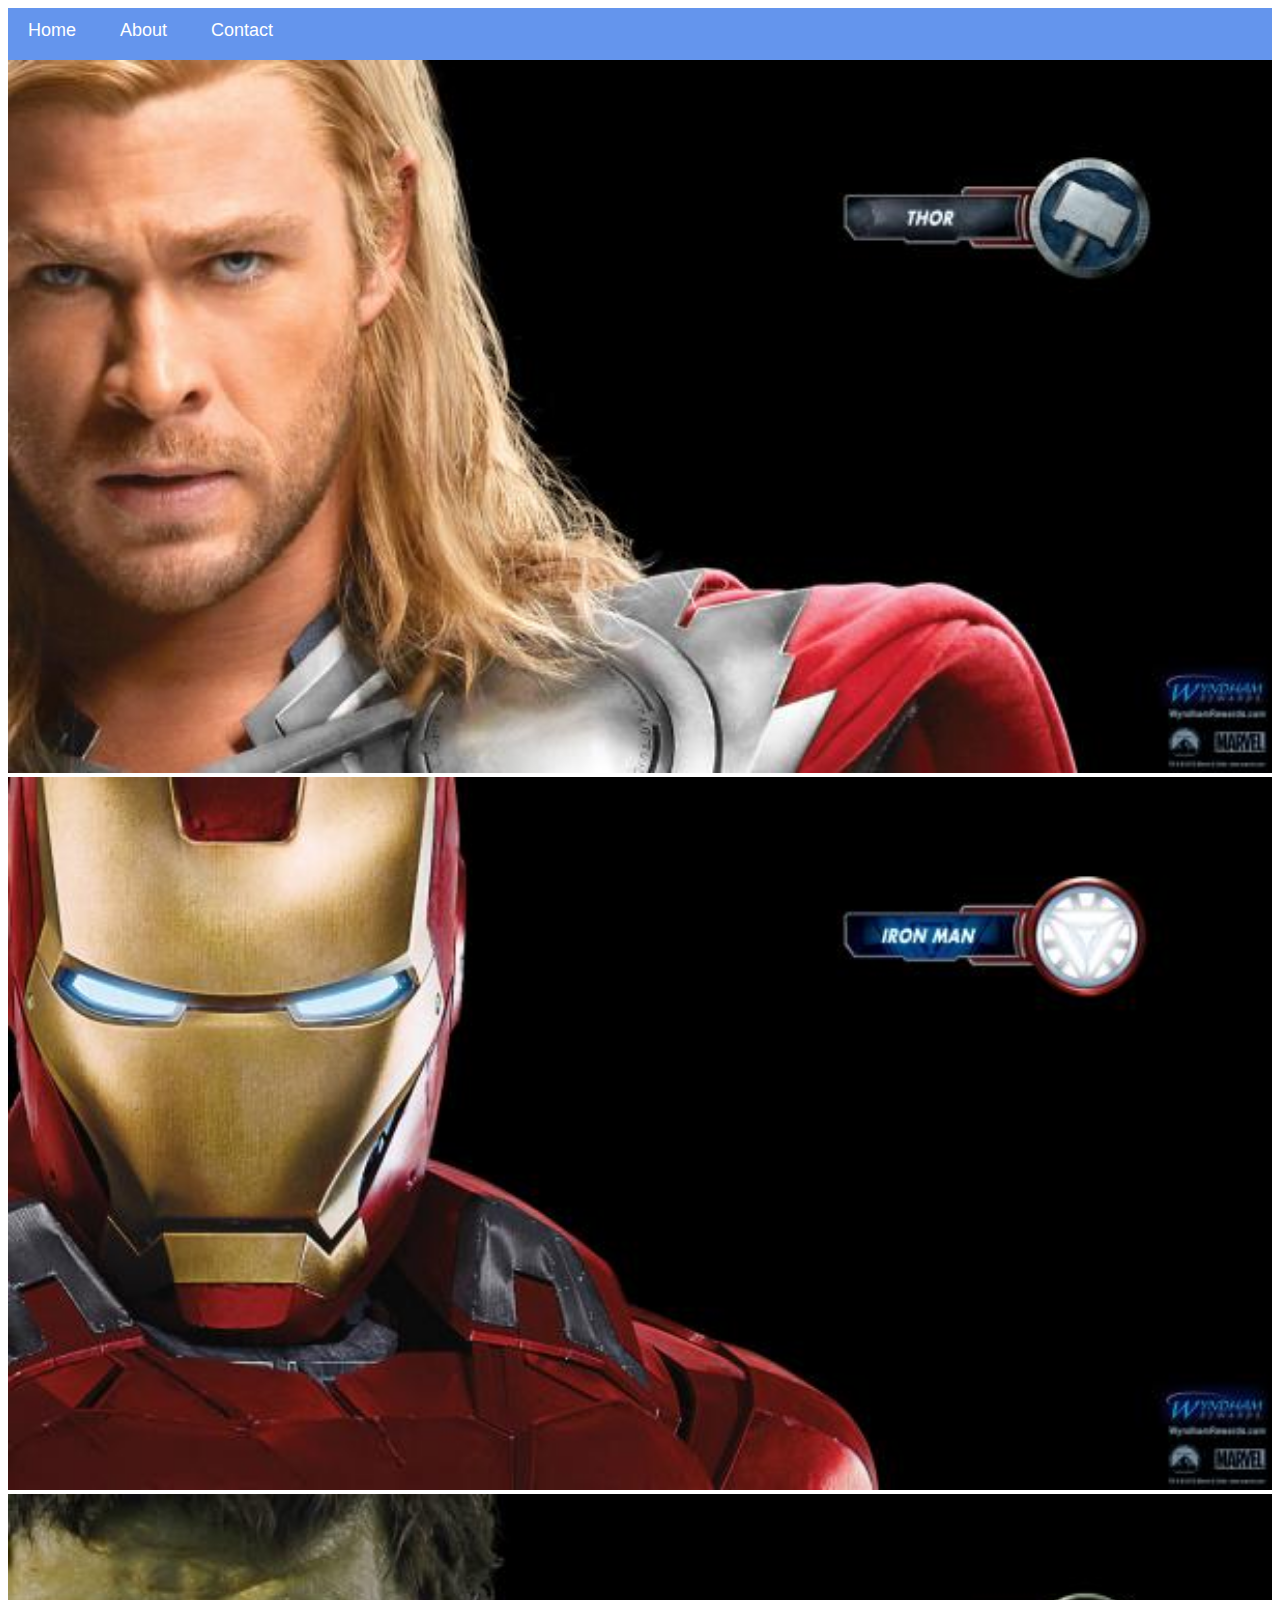
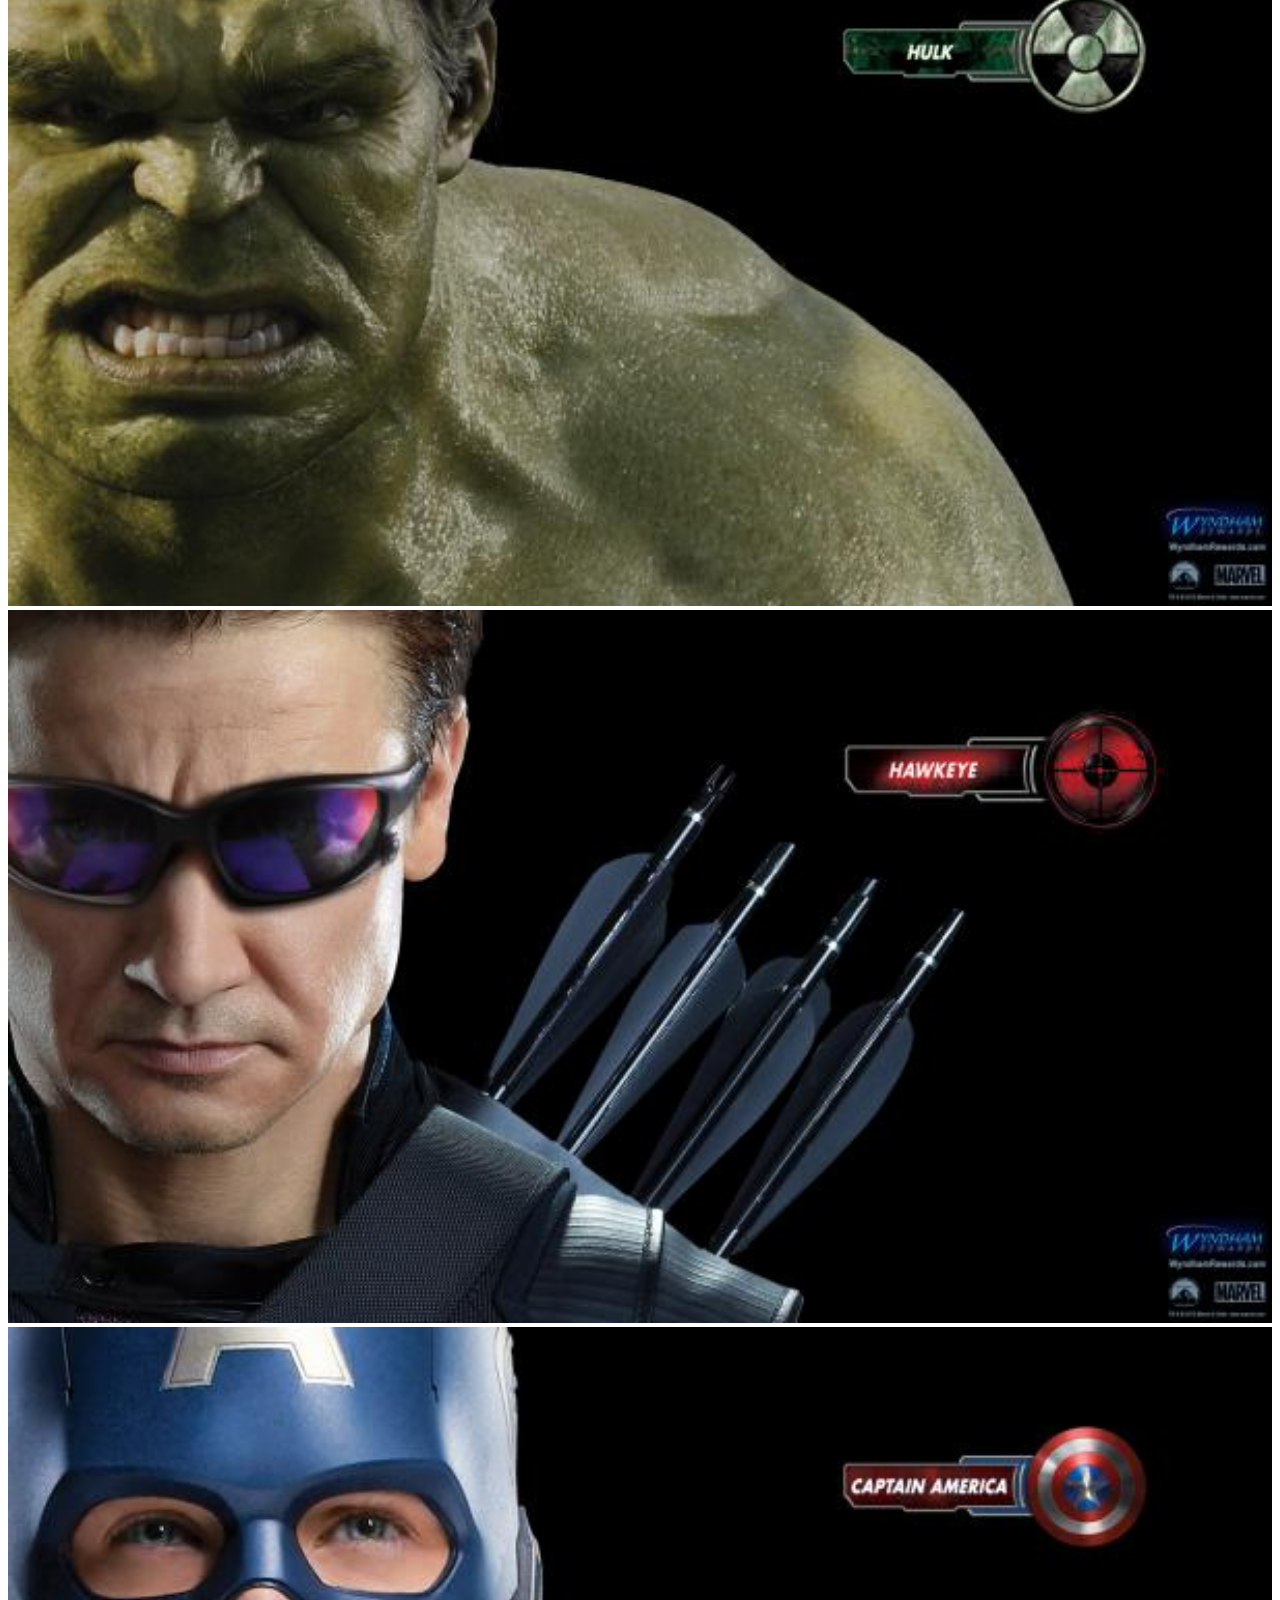
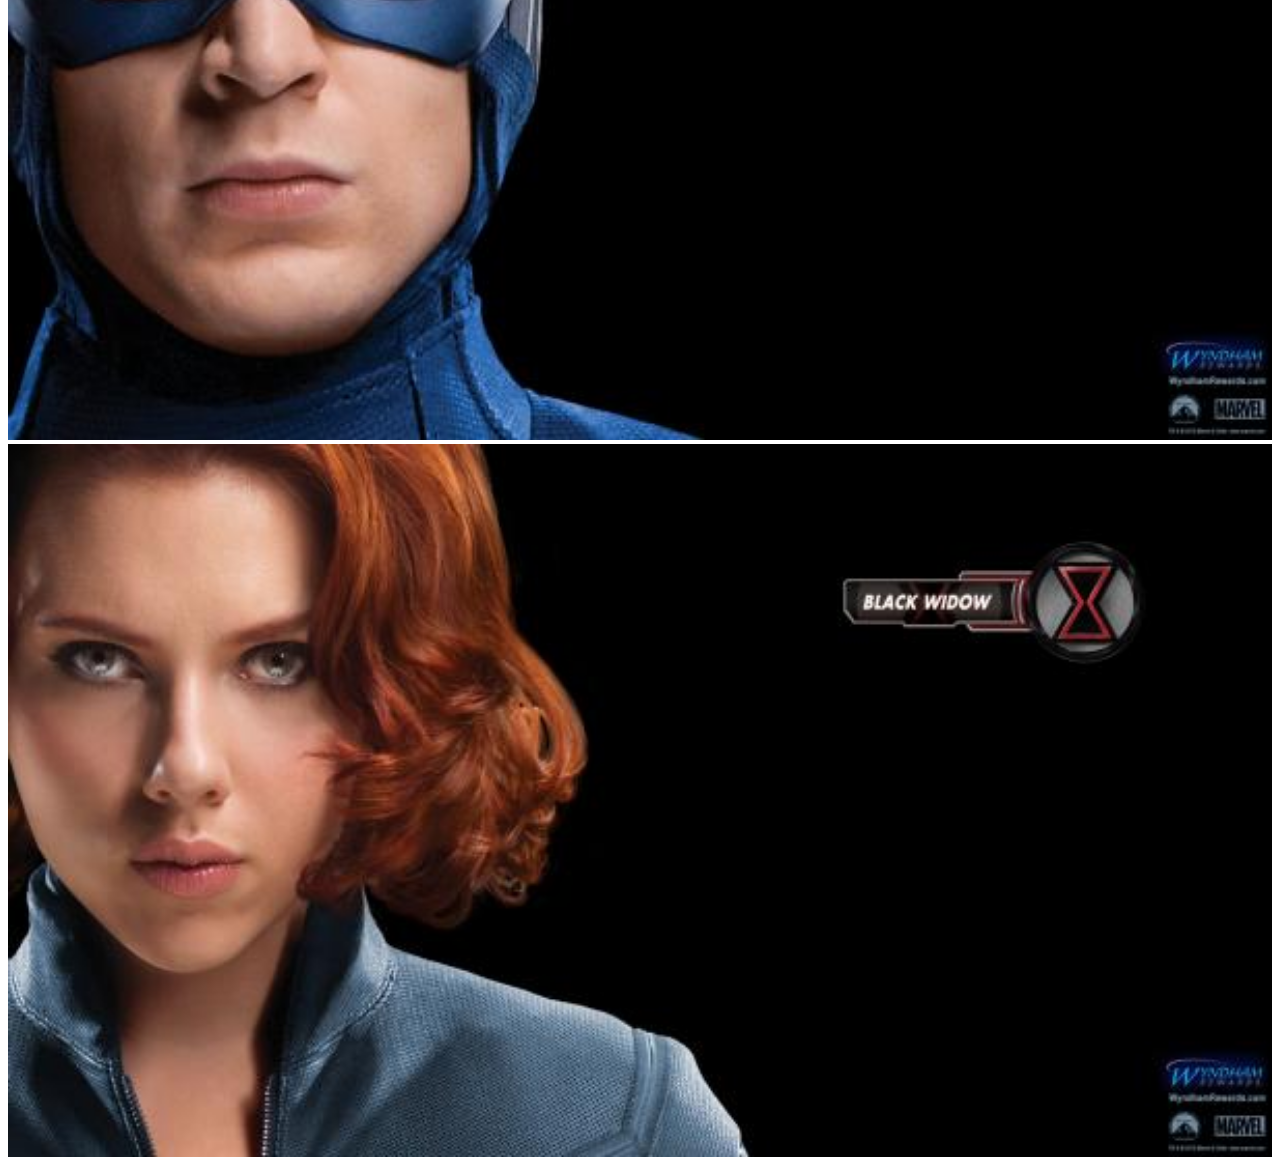
<file: index.html>
<!DOCTYPE html>
<html>
      <head>
            <link rel="stylesheet" href="style.css">
      </head>
      <body>
           <div id="menu">
          <a href="#">Home</a>
          <a href="about.html">About</a>
          <a href="contact.html">Contact</a>
               
          </div>
           <div class="gallery">
                <a href="avenger-1.html"><img src="images/avengers_01.jpg"/></a>
                <a href="avenger-2.html"><img src="images/avengers_02.jpg"/></a>
                <a href="avenger-3.html"><img src="images/avengers_03.jpg"/></a>
                <a href="avenger-4.html"><img src="images/avengers_04.jpg"/></a>
                <a href="avenger-5.html"><img src="images/avengers_05.jpg"/></a>
                <a href="avenger-6.html"><img src="images/avengers_06.jpg"/></a>
           </div>
      </body>
</html>
</file>
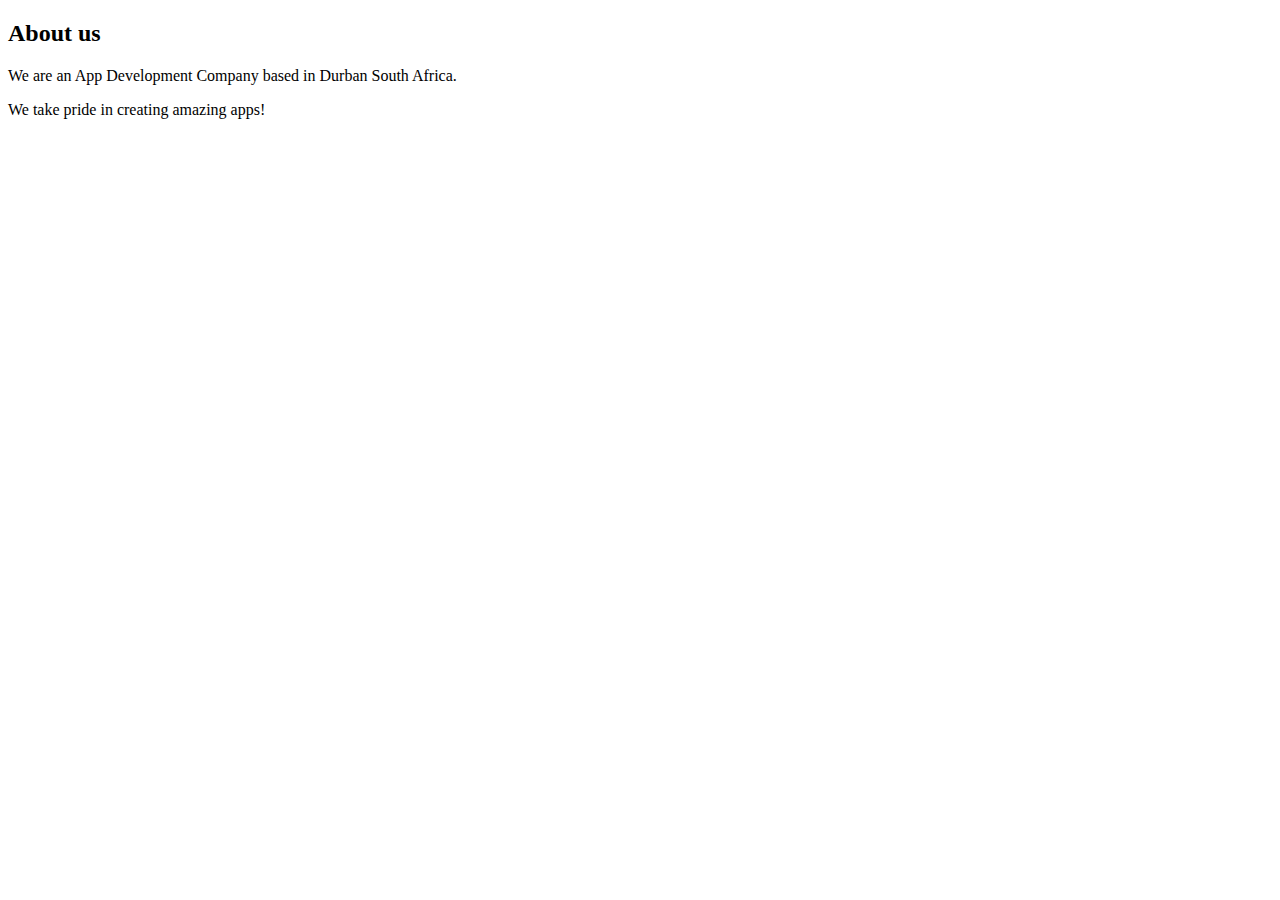
<file: about.html>
<!DOCTYPE html>
<html>
      <head>
            <link rel="stylesheet" href="style.css">
      </head>
      <body>
           <h2><b>About us</b></h2>
            <p>We are an App Development Company based in Durban South Africa.</p>
            <p>We take pride in creating amazing apps!</p>
             
          
      </body>
</html>
</file>
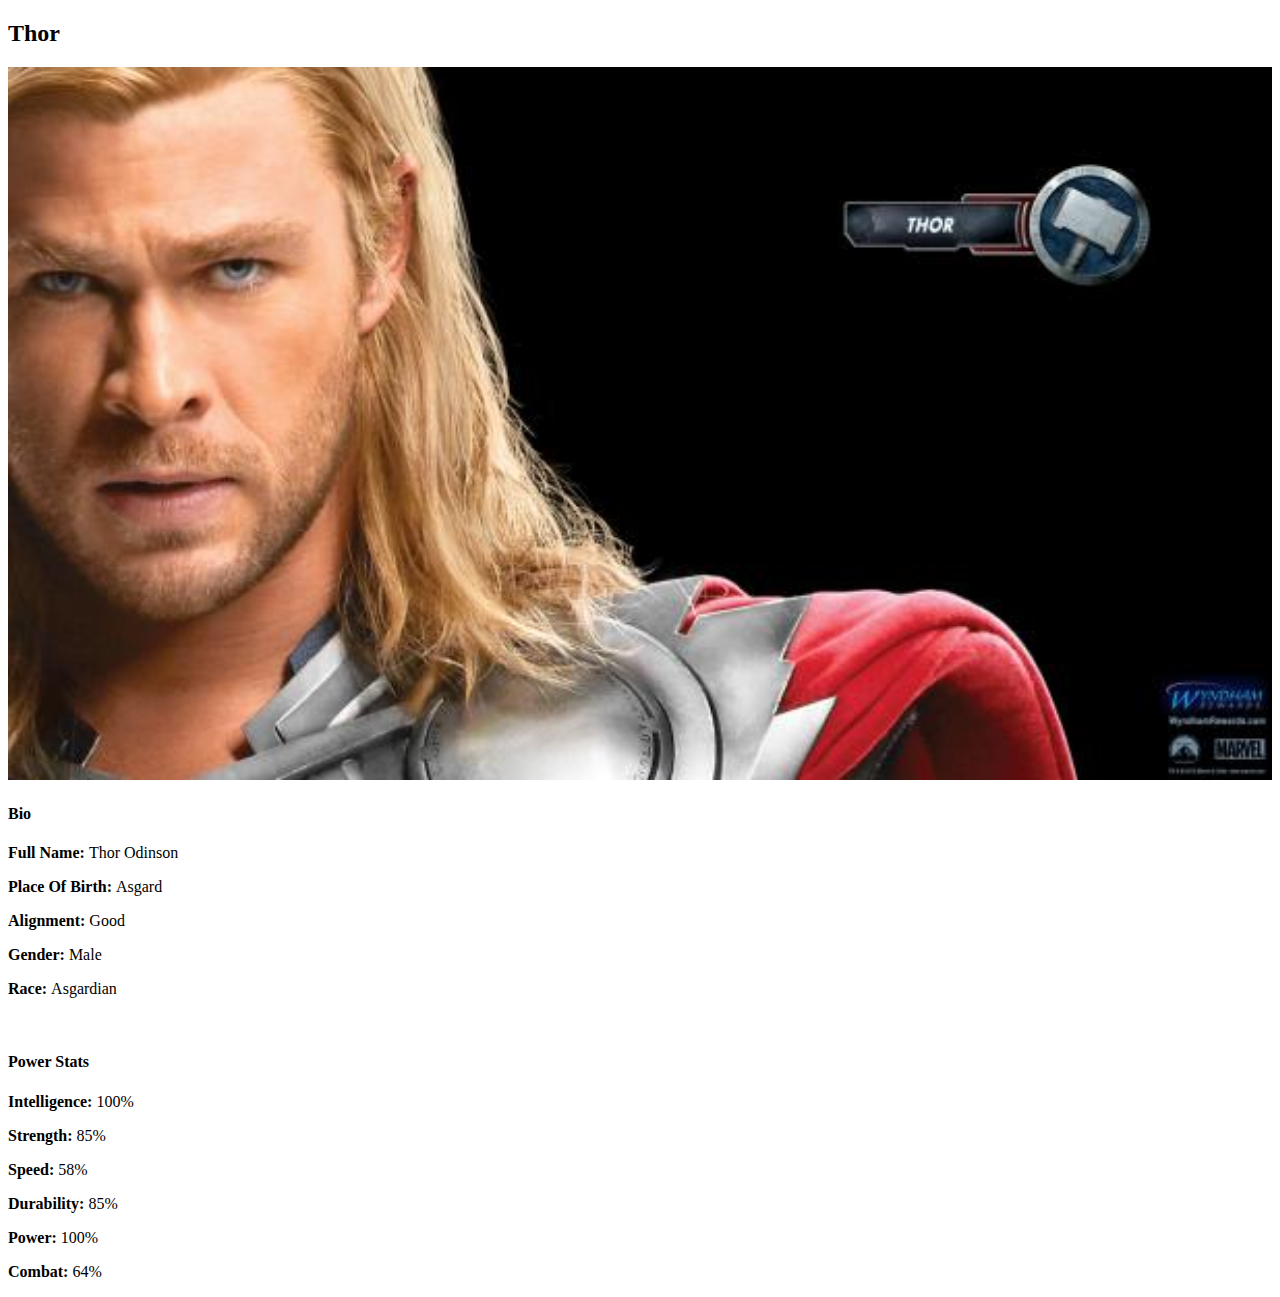
<file: avenger-1.html>
<!DOCTYPE html>
<html>
      <head>
            <link rel="stylesheet" href="style.css">
      </head>
      <body>
           <h2>Thor</h2>
           <div class="gallery">
                <img src="images/avengers_01.jpg"/>
           </div>
              <h4>Bio</h4> 
              <p><b>Full Name: </b> Thor Odinson</p>
               <p><b>Place Of Birth: </b> Asgard</p>
               <p><b>Alignment: </b> Good</p>
               <p><b>Gender: </b> Male</p>
               <p><b>Race: </b> Asgardian</p>
               <br/>
          
              <h4><b>Power Stats</b></h4>
              <p><b>Intelligence: </b> 100%</p>
              <p><b>Strength: </b> 85%</p>
              <p><b>Speed: </b> 58%</p>
              <p><b>Durability: </b> 85%</p>
              <p><b>Power: </b> 100%</p>
              <p><b>Combat: </b> 64%</p>
          
      </body>
</html>
</file>
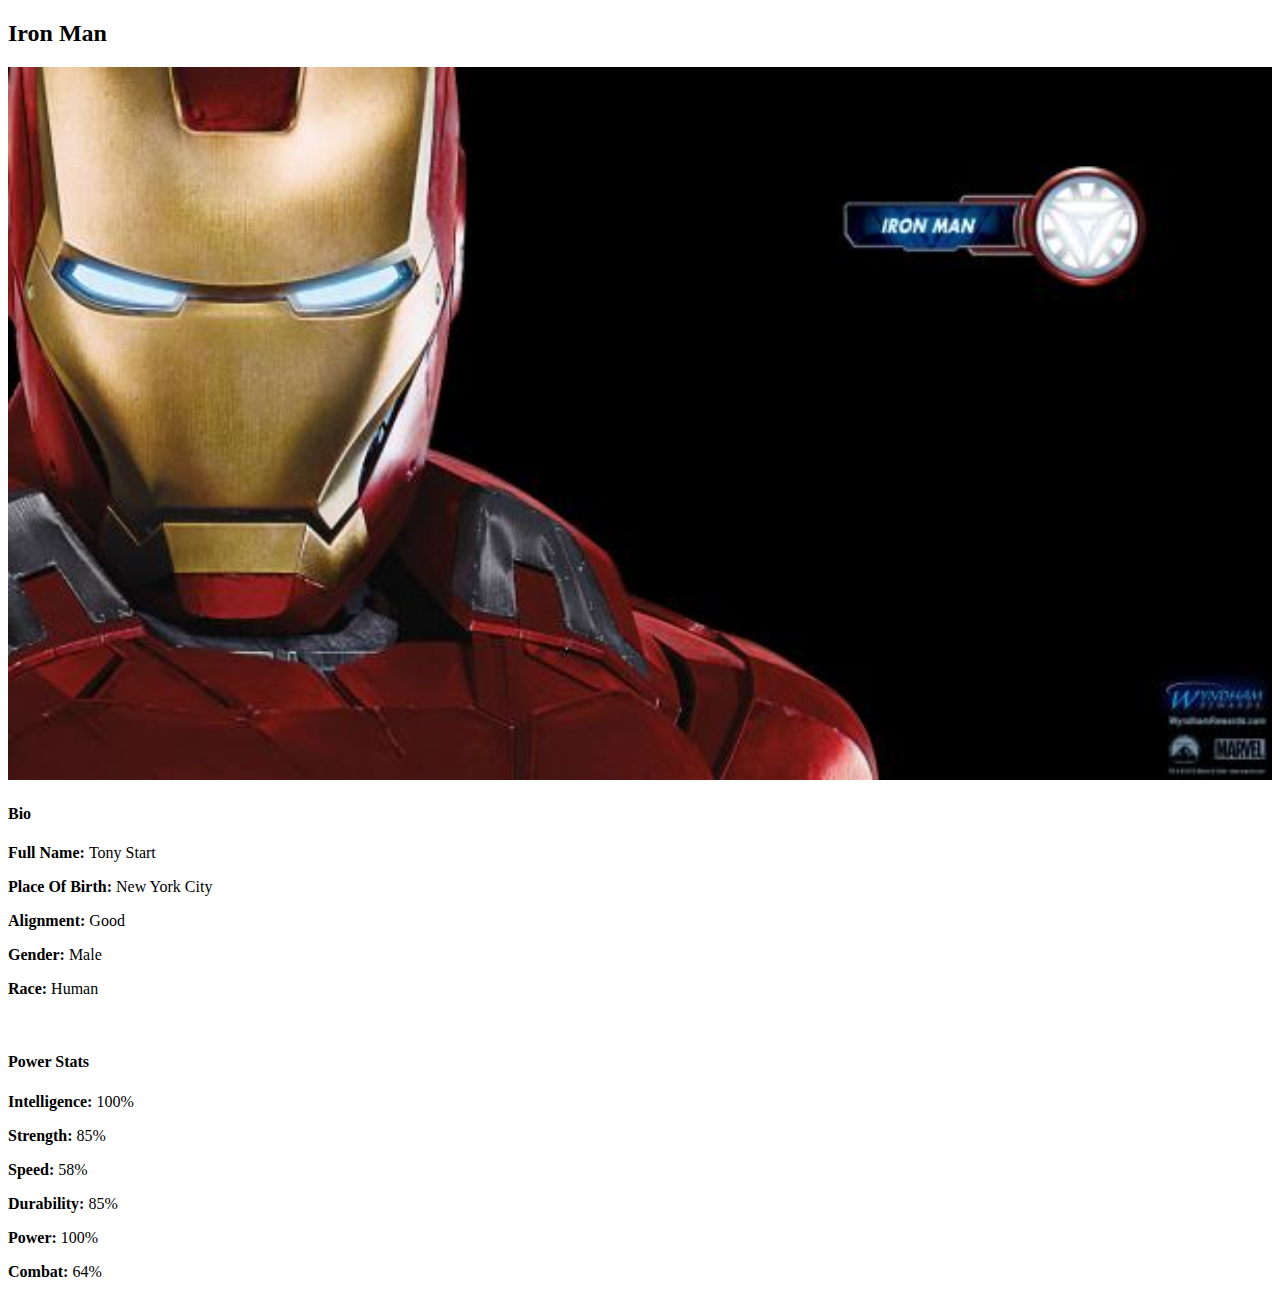
<file: avenger-2.html>
<!DOCTYPE html>
<html>
      <head>
            <link rel="stylesheet" href="style.css">
      </head>
      <body>
           <h2>Iron Man</h2>
           <div class="gallery">
                <img src="images/avengers_02.jpg"/>
           </div>
             <h4>Bio</h4> 
              <p><b>Full Name: </b> Tony Start</p>
               <p><b>Place Of Birth: </b> New York City</p>
               <p><b>Alignment: </b> Good</p>
               <p><b>Gender: </b> Male</p>
               <p><b>Race: </b> Human</p>
               <br/>
          
              <h4>Power Stats</h4>
              <p><b>Intelligence: </b> 100%</p>
              <p><b>Strength: </b> 85%</p>
              <p><b>Speed: </b> 58%</p>
              <p><b>Durability: </b> 85%</p>
              <p><b>Power: </b> 100%</p>
              <p><b>Combat: </b> 64%</p>
          
      </body>
</html>
</file>
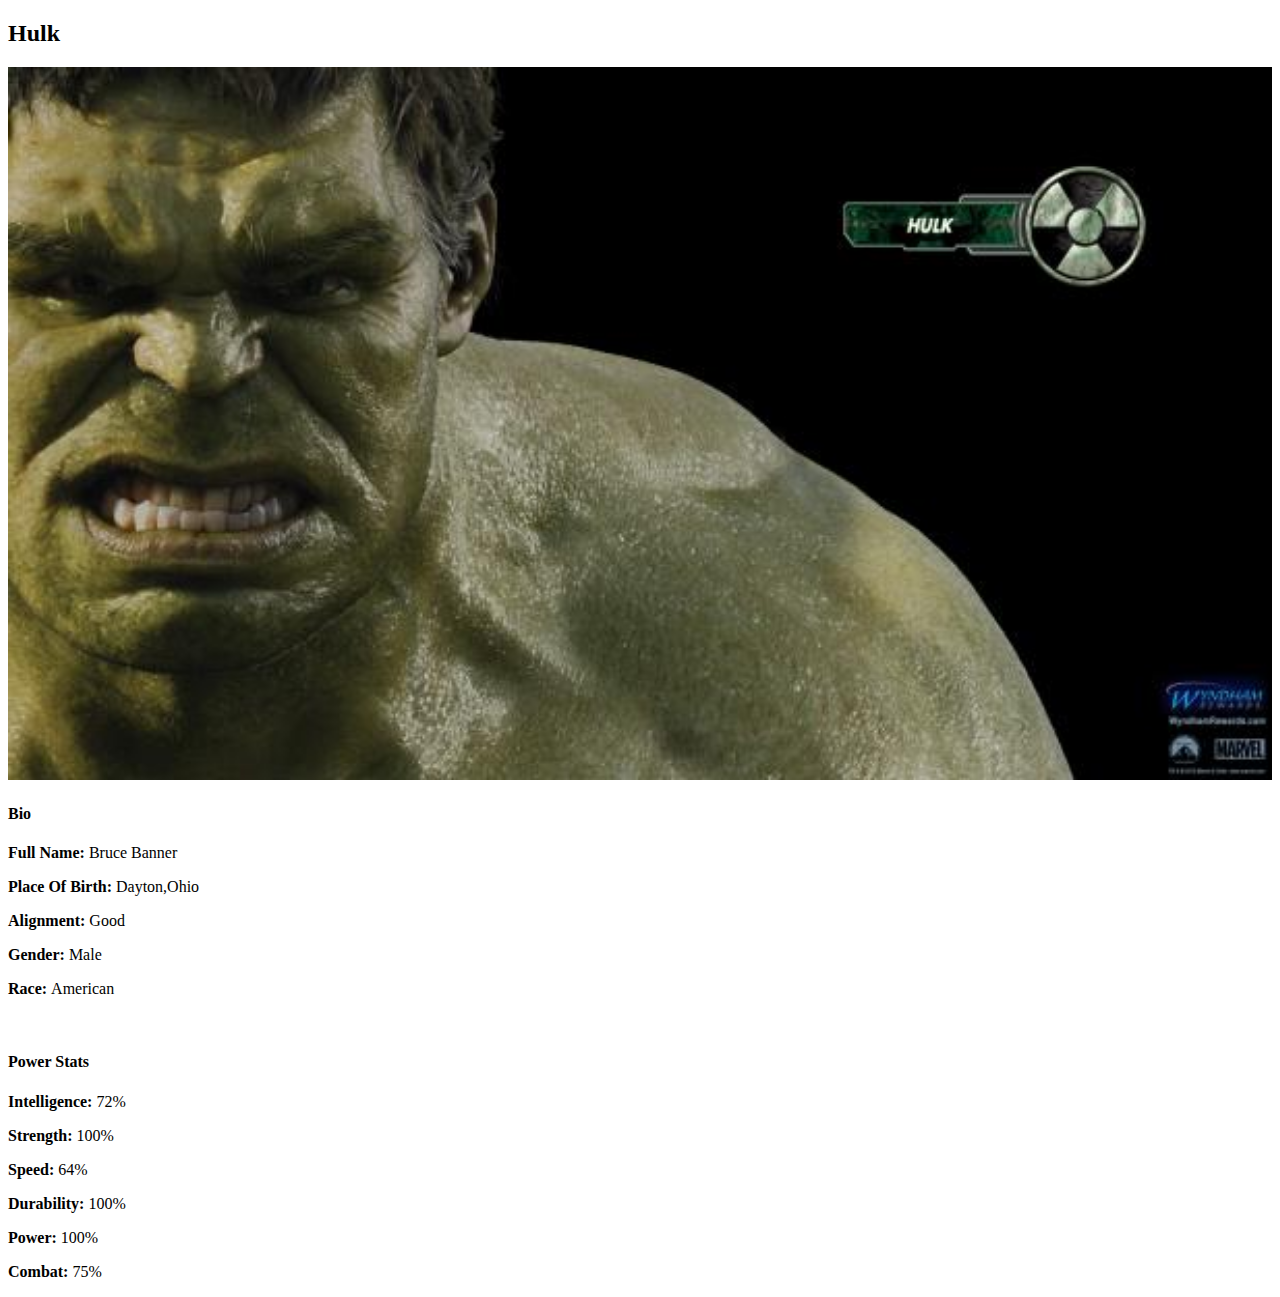
<file: avenger-3.html>
<!DOCTYPE html>
<html>
      <head>
            <link rel="stylesheet" href="style.css">
      </head>
      <body>
           <h2>Hulk</h2>
           <div class="gallery">
                <img src="images/avengers_03.jpg"/>
           </div>
             <h4>Bio</h4> 
              <p><b>Full Name: </b> Bruce Banner </p>
               <p><b>Place Of Birth: </b> Dayton,Ohio</p>
               <p><b>Alignment: </b> Good</p>
               <p><b>Gender: </b> Male</p>
               <p><b>Race: </b> American</p>
               <br/>
          
              <h4>Power Stats</h4>
              <p><b>Intelligence: </b> 72%</p>
              <p><b>Strength: </b> 100%</p>
              <p><b>Speed: </b> 64%</p>
              <p><b>Durability: </b> 100%</p>
              <p><b>Power: </b> 100%</p>
              <p><b>Combat: </b> 75%</p>
          
      </body>
</html>
</file>
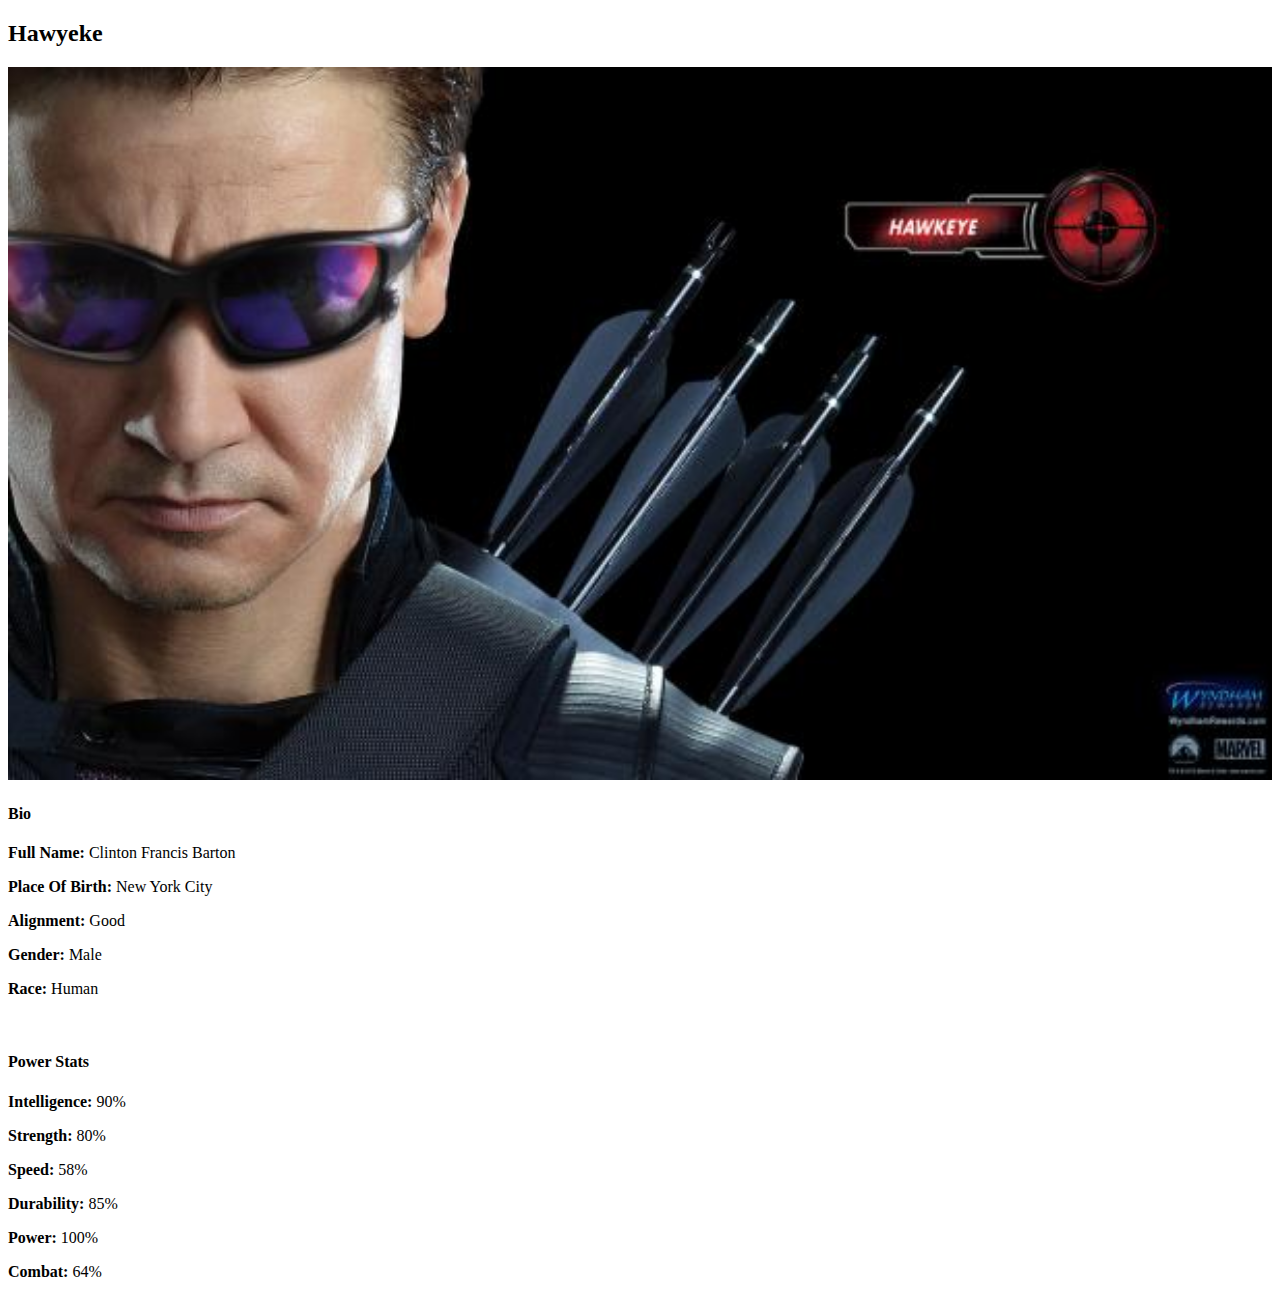
<file: avenger-4.html>
<!DOCTYPE html>
<html>
      <head>
            <link rel="stylesheet" href="style.css">
      </head>
      <body>
           <h2>Hawyeke</h2>
           <div class="gallery">
                <img src="images/avengers_04.jpg"/>
           </div>
             <h4>Bio</h4> 
              <p><b>Full Name: </b> Clinton Francis Barton</p>
               <p><b>Place Of Birth: </b> New York City</p>
               <p><b>Alignment: </b> Good</p>
               <p><b>Gender: </b> Male</p>
               <p><b>Race: </b> Human</p>
               <br/>
          
              <h4>Power Stats</h4>
              <p><b>Intelligence: </b> 90%</p>
              <p><b>Strength: </b> 80%</p>
              <p><b>Speed: </b> 58%</p>
              <p><b>Durability: </b> 85%</p>
              <p><b>Power: </b> 100%</p>
              <p><b>Combat: </b> 64%</p>
          
      </body>
</html>
</file>
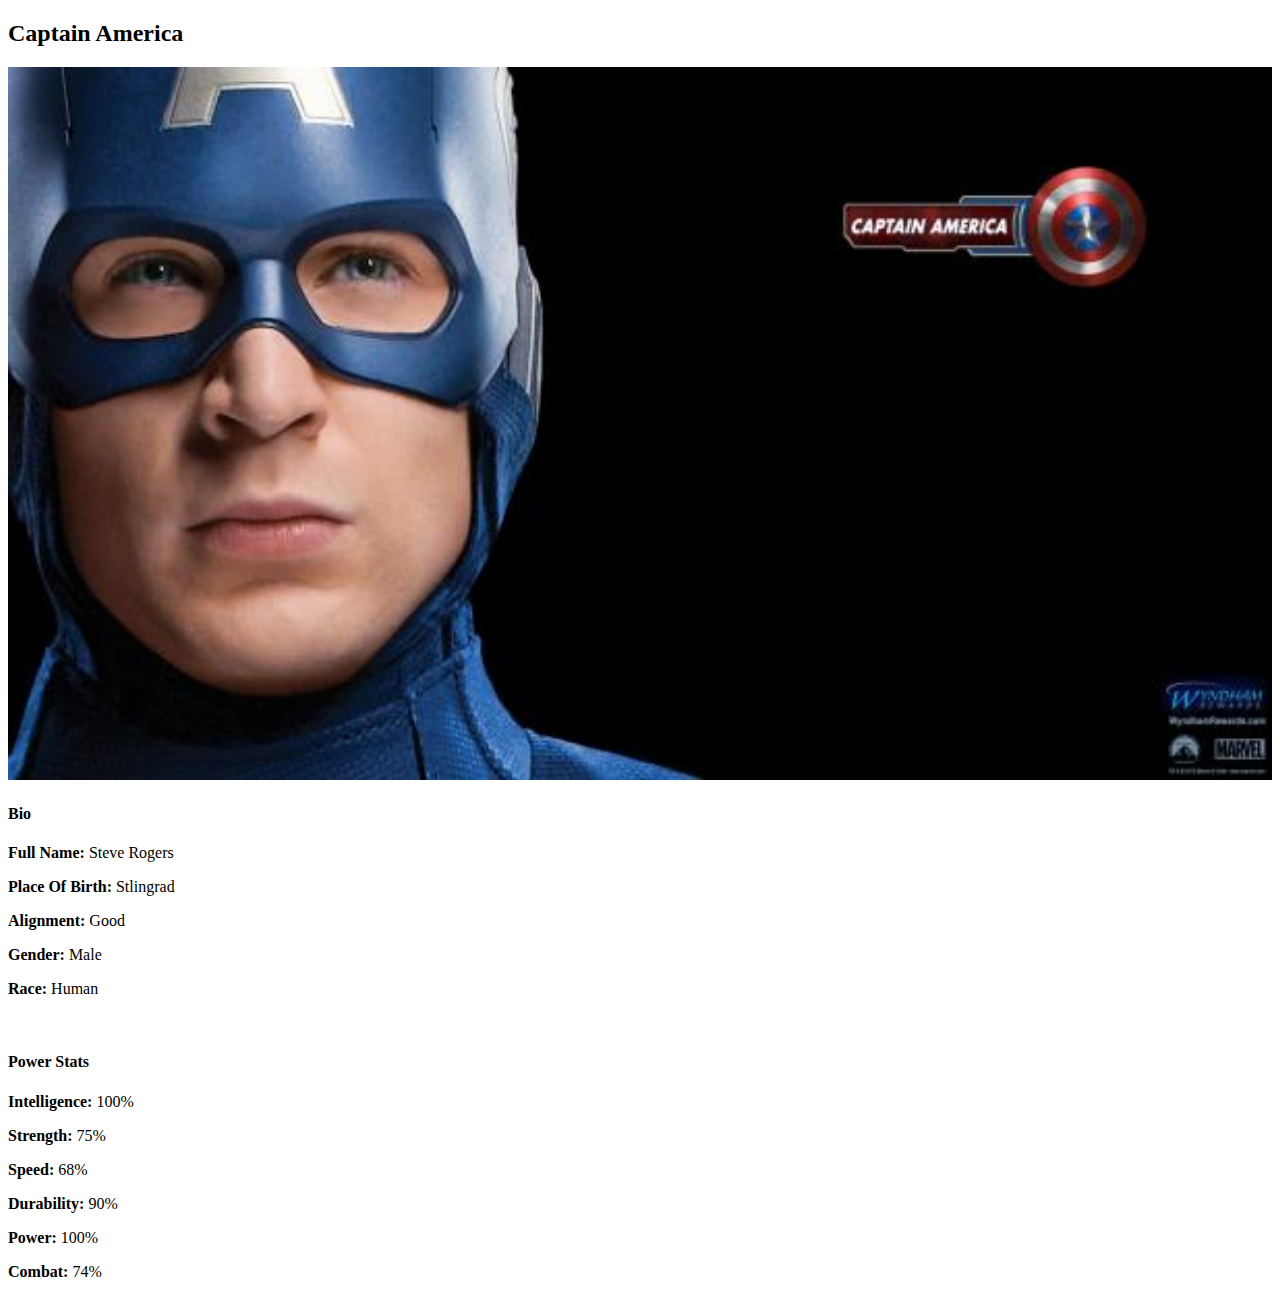
<file: avenger-5.html>
<!DOCTYPE html>
<html>
      <head>
            <link rel="stylesheet" href="style.css">
      </head>
      <body>
           <h2>Captain America</h2>
           <div class="gallery">
                <img src="images/avengers_05.jpg"/>
           </div>
             <h4>Bio</h4> 
              <p><b>Full Name: </b> Steve Rogers</p>
               <p><b>Place Of Birth: </b>Stlingrad </p>
               <p><b>Alignment: </b> Good</p>
               <p><b>Gender: </b> Male</p>
               <p><b>Race: </b> Human</p>
               <br/>
          
              <h4>Power Stats</h4>
              <p><b>Intelligence: </b> 100%</p>
              <p><b>Strength: </b> 75%</p>
              <p><b>Speed: </b> 68%</p>
              <p><b>Durability: </b> 90%</p>
              <p><b>Power: </b> 100%</p>
              <p><b>Combat: </b> 74%</p>
          
      </body>
</html>
</file>
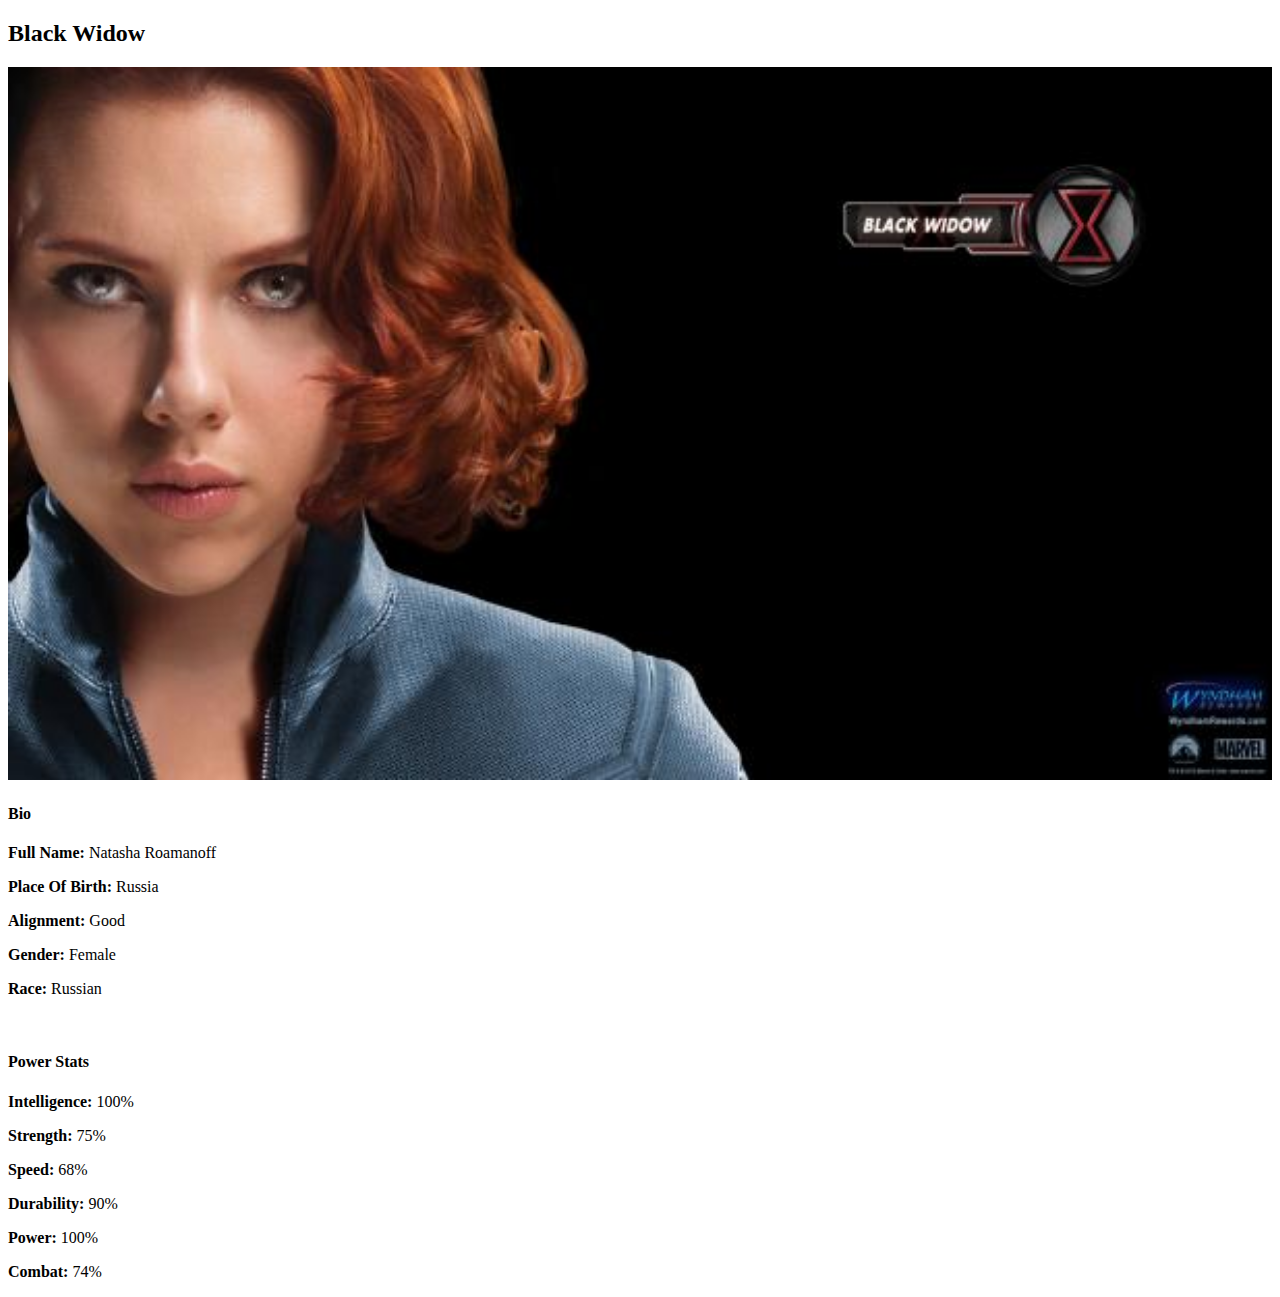
<file: avenger-6.html>
<!DOCTYPE html>
<html>
      <head>
            <link rel="stylesheet" href="style.css">
      </head>
      <body>
           <h2>Black Widow</h2>
           <div class="gallery">
                <img src="images/avengers_06.jpg"/>
           </div>
             <h4>Bio</h4> 
              <p><b>Full Name: </b> Natasha Roamanoff</p>
               <p><b>Place Of Birth: </b> Russia</p>
               <p><b>Alignment: </b> Good</p>
               <p><b>Gender: </b> Female</p>
               <p><b>Race: </b> Russian</p>
               <br/>
          
              <h4>Power Stats</h4>
              <p><b>Intelligence: </b> 100%</p>
              <p><b>Strength: </b> 75%</p>
              <p><b>Speed: </b> 68%</p>
              <p><b>Durability: </b> 90%</p>
              <p><b>Power: </b> 100%</p>
              <p><b>Combat: </b> 74%</p>
          
      </body>
</html>
</file>
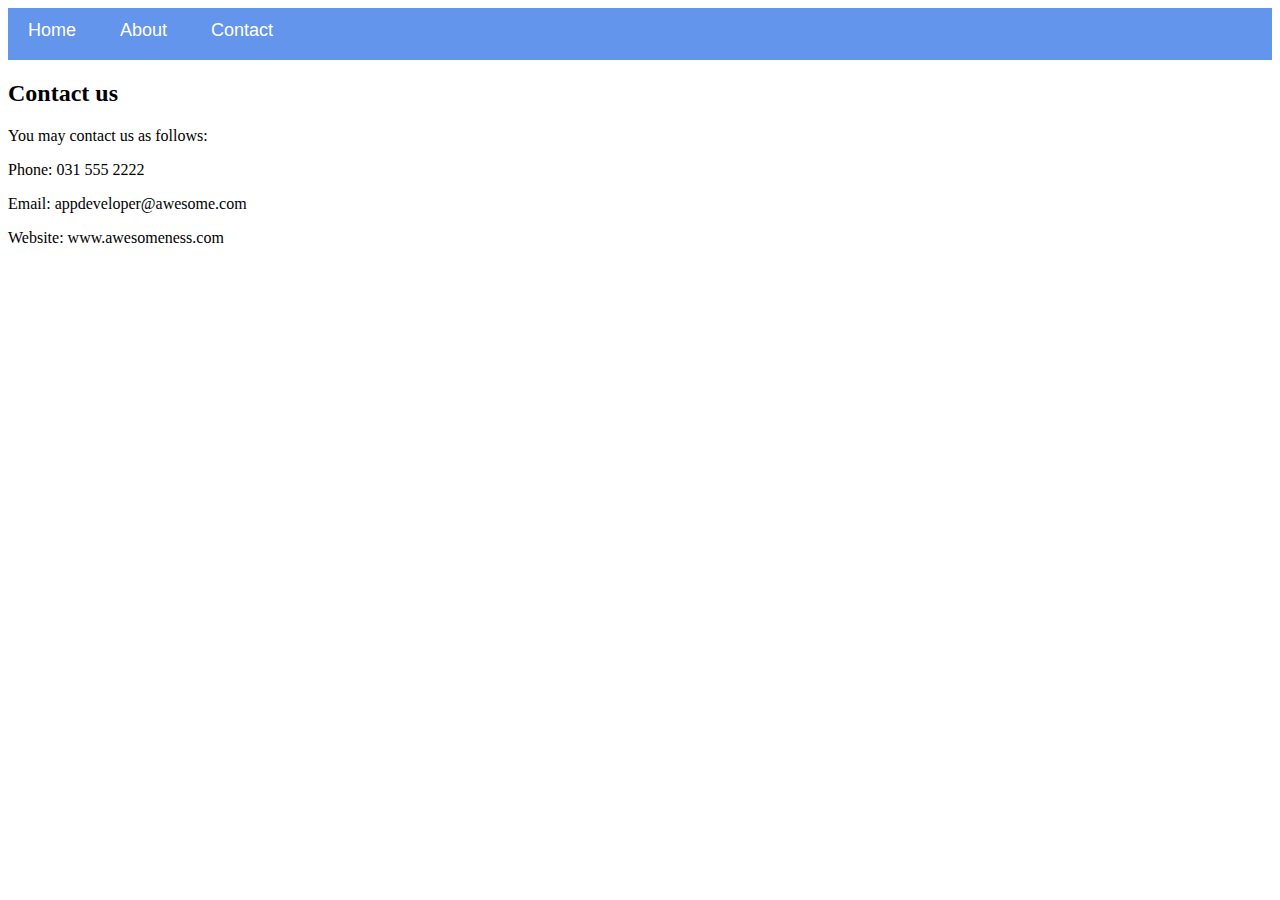
<file: contact.html>
<!DOCTYPE html>
<html>
    <head>
        <link rel="stylesheet" href="style.css">
    </head>
    <body>
        <div id="menu">
            <a href="index.html">Home</a>
            <a href="about.html">About</a>
            <a href="contact.html">Contact</a>
        </div>
        <h2><b>Contact us</b></h2>
        <p>You may contact us as follows:</p>
        <p>Phone: 031 555 2222</p>
        <p>Email: appdeveloper@awesome.com</p>
        <p>Website: www.awesomeness.com</p>
    </body>
</html>
</file>
<file: style.css>
.gallery img{
    width:100%;
}

#menu{
      width:100%;
      height:40px;
      background-color: cornflowerblue;
      padding-top: 12px;
}

#menu a{
      color:#ffffff;
      font-family: Helvetica, sans-serif;
      font-size: 18px;
      text-decoration:none;
      font-weight: 800px;
      
      padding-left: 20px;
      padding-right: 20px;
}

#menu a:hover{
       color: #5077bd;
}
</file>
